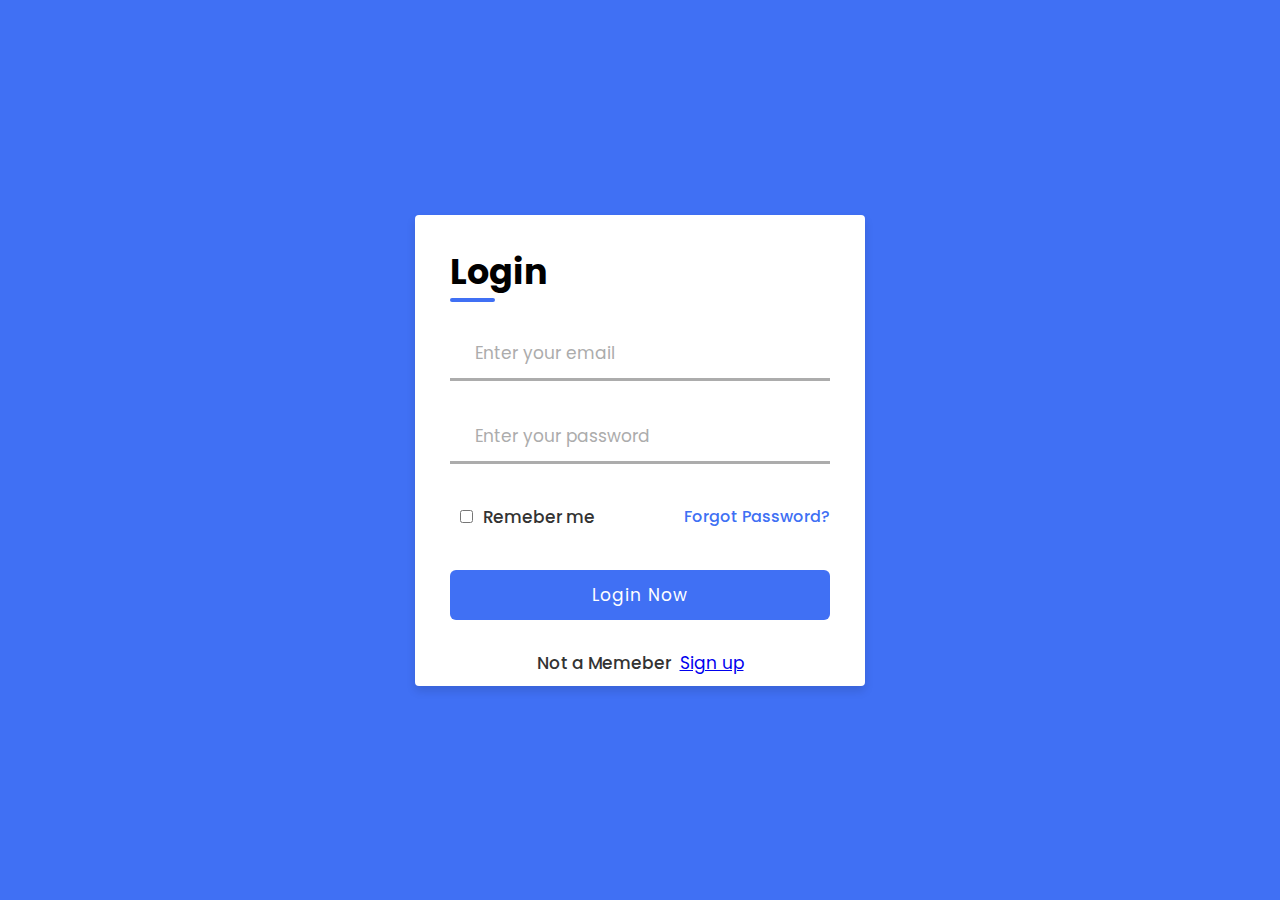
<file: index.html>
<!DOCTYPE html>
<html lang="en">

<head>
    <meta charset="UTF-8">
    <meta http-equiv="X-UA-Compatible" content="IE=edge">
    <meta name="viewport" content="width=device-width, initial-scale=1.0">
    <!-- css -->

    <link rel="stylesheet" href="./style.css">

    <!-- cdnJs -->

    <link rel="stylesheet" href="https://cdnjs.cloudflare.com/ajax/libs/font-awesome/6.2.0/css/all.min.css"
        integrity="sha512-xh6O/CkQoPOWDdYTDqeRdPCVd1SpvCA9XXcUnZS2FmJNp1coAFzvtCN9BmamE+4aHK8yyUHUSCcJHgXloTyT2A=="
        crossorigin="anonymous" referrerpolicy="no-referrer" />
    <title>Login Form</title>
</head>

<body>

    <!-- login-form -->

    <div class="container">
        <div class="login-form">
            <h1>Login</h1>
            <form action="#">

                <div class="Input-feild">
                    <input type="email" required="required" placeholder="Enter your email">
                    <i class="fa-solid fa-envelope"></i>
                </div>

                <div class="Input-feild">
                    <input type="password" required="required" placeholder="Enter your password">
                    <i class="fa-solid fa-lock"></i>
                    <i class="fa-sharp fa-solid fa-eye-slash"></i>
                </div>

                <div class="Checkbox-text">
                <div class="checkbox">
                    <input type="checkbox"  id="Check" required>
                    <label for="Check" class="text">Remeber me</label>
                </div>
                <a href="#">Forgot Password?</a>
            </div>

            <div class="Input-feild button">
                <input type="button" value="Login Now" >
            </div>

            <div class="Sign-up">
                <span class="text">Not a Memeber</span>
                <a href="./register.html" target="_blank">Sign up</a>
            </div>
            </form>
        </div>
    </div>

</body>

</html>
</file>
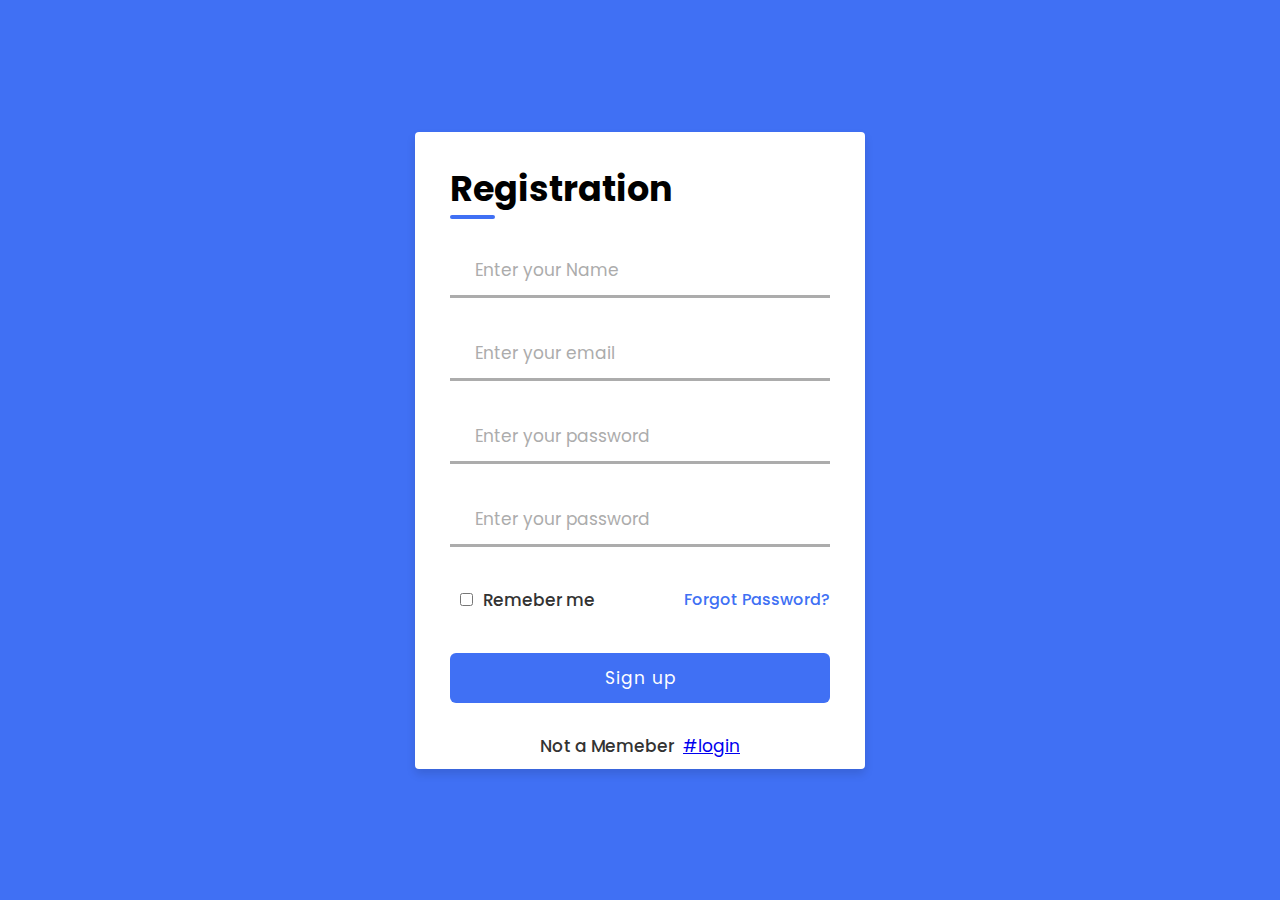
<file: register.html>
<!DOCTYPE html>
<html lang="en">

<head>
    <meta charset="UTF-8">
    <meta http-equiv="X-UA-Compatible" content="IE=edge">
    <meta name="viewport" content="width=device-width, initial-scale=1.0">
    <!-- css -->

    <link rel="stylesheet" href="./style.css">

    <!-- cdnJs -->

    <link rel="stylesheet" href="https://cdnjs.cloudflare.com/ajax/libs/font-awesome/6.2.0/css/all.min.css"
        integrity="sha512-xh6O/CkQoPOWDdYTDqeRdPCVd1SpvCA9XXcUnZS2FmJNp1coAFzvtCN9BmamE+4aHK8yyUHUSCcJHgXloTyT2A=="
        crossorigin="anonymous" referrerpolicy="no-referrer" />
    <title>Registration Form</title>
</head>

<body>

    <!-- Register-form -->

    <div class="container">
        <div class="login-form">
            <h1>Registration</h1>
            <form action="#">

                <div class="Input-feild">
                    <input type="text" required="required" placeholder="Enter your Name">
                    <i class="fa-solid fa-user"></i>
                </div>

                <div class="Input-feild">
                    <input type="email" required="required" placeholder="Enter your email">
                    <i class="fa-solid fa-envelope"></i>
                </div>

                <div class="Input-feild">
                    <input type="password" required="required" placeholder="Enter your password">
                    <i class="fa-solid fa-lock"></i>
                </div>

                <div class="Input-feild">
                    <input type="password" required="required" placeholder="Enter your password">
                    <i class="fa-solid fa-lock"></i>
                    <i class="fa-sharp fa-solid fa-eye-slash"></i>
                </div>

                <div class="Checkbox-text">
                <div class="checkbox">
                    <input type="checkbox"  id="Check" required>
                    <label for="Check" class="text">Remeber me</label>
                </div>
                <a href="#">Forgot Password?</a>
            </div>

            <div class="Input-feild button">
                <input type="button" value="Sign up" >
            </div>

            <div class="Sign-up">
                <span class="text">Not a Memeber</span>
                <a href="./index.html">#login</a>
            </div>
            </form>
        </div>
    </div>

</body>

</html>
</file>
<file: style.css>
/* @font */
@import url('https://fonts.googleapis.com/css2?family=Poppins:wght@300;400;500;600;700;800&display=swap');

*{
    padding: 0;
    margin: 0;
    box-sizing: border-box;
    font-family: 'Poppins', sans-serif;
}
:root{
    --main-color:#4070f4;
    --text-clr:rgb(172, 172, 172);
    --font-clr:#fff;
}
body{
    background: var(--main-color);
    height: 100vh;
    width: 100%;
}
.container{
    display: flex;
    align-items: center;
    justify-content: center;
    height: 100vh;
}
.login-form{
    width: 450px;
    background: var(--font-clr);
    height: auto;
    padding: 10px 35px;
    border-radius: 4px;
    box-shadow: 0px 5px 10px rgba(0, 0, 0, 0.12);
}
.login-form h1{
    font-size: 35px;
    margin-top: 20px;
    position: relative;
}
.login-form h1:before{
    content: "";
    position: absolute;
    top:  100%;
    left: 0;
    width: 45px;
    border-radius: 25px;
    height: 4px;
    background: var(--main-color);
}
form .Input-feild{
    margin-top: 30px;
    position: relative;
}
.Input-feild input{
    width: 100%;
    height: 40px;
    padding: 25px;
    font-size: 17px;
    border: none;
    outline: none;
    border-bottom: 3px solid var(--text-clr);
    transition: all 0.3s ease;
    background: transparent;
    
}
.Input-feild input:is(:focus , :valid){
    border-bottom: 3px solid var(--main-color);
}
::placeholder{
    color: var(--text-clr);
}
.Input-feild i{
    position: absolute;
    left: 0;
    top: 15px;
    font-size: 18px;
    color: var(--text-clr);
    transition: all 0.2s ease;
}
.Input-feild .fa-sharp{
    left: 93%;
}
.Input-feild input:is(:focus , :valid) ~ i{
    color: var(--main-color);
}
.Checkbox-text{
    margin-top: 30px;
    display: flex;
    justify-content:space-between ;
    align-items: center;
}
.Checkbox-text .checkbox{
    padding: 10px;
}
.checkbox input{
    accent-color: var(--main-color);
    margin-right: 6px;
}
.checkbox .text{
    font-size: 17px;
    font-weight: 500;
    color: #333;
}
.Checkbox-text a{
    text-decoration: none;
    color: var(--main-color);
    font-weight: 500;
}
form .button{
    margin-top: 30px;
}
form .button input{
   padding: 0px 20px 0px 20px;
    border: none;
    background-color: var(--main-color);
    color: var(--font-clr);
    letter-spacing: 1px ;
    border-radius: 6px;
    height: 50px;
    transition: all 0.3s ease;
}
.button input:hover{
    background-color: #265df2;
}
form .Sign-up{
    margin-top: 30px;
    text-align: center;
}
.Sign-up .text{
    margin-right: 5px;
    font-weight: 500;
    color:#333;
    font-size: 17px;
}
.Sign-up a{
    font-size: 17px;
}
</file>
